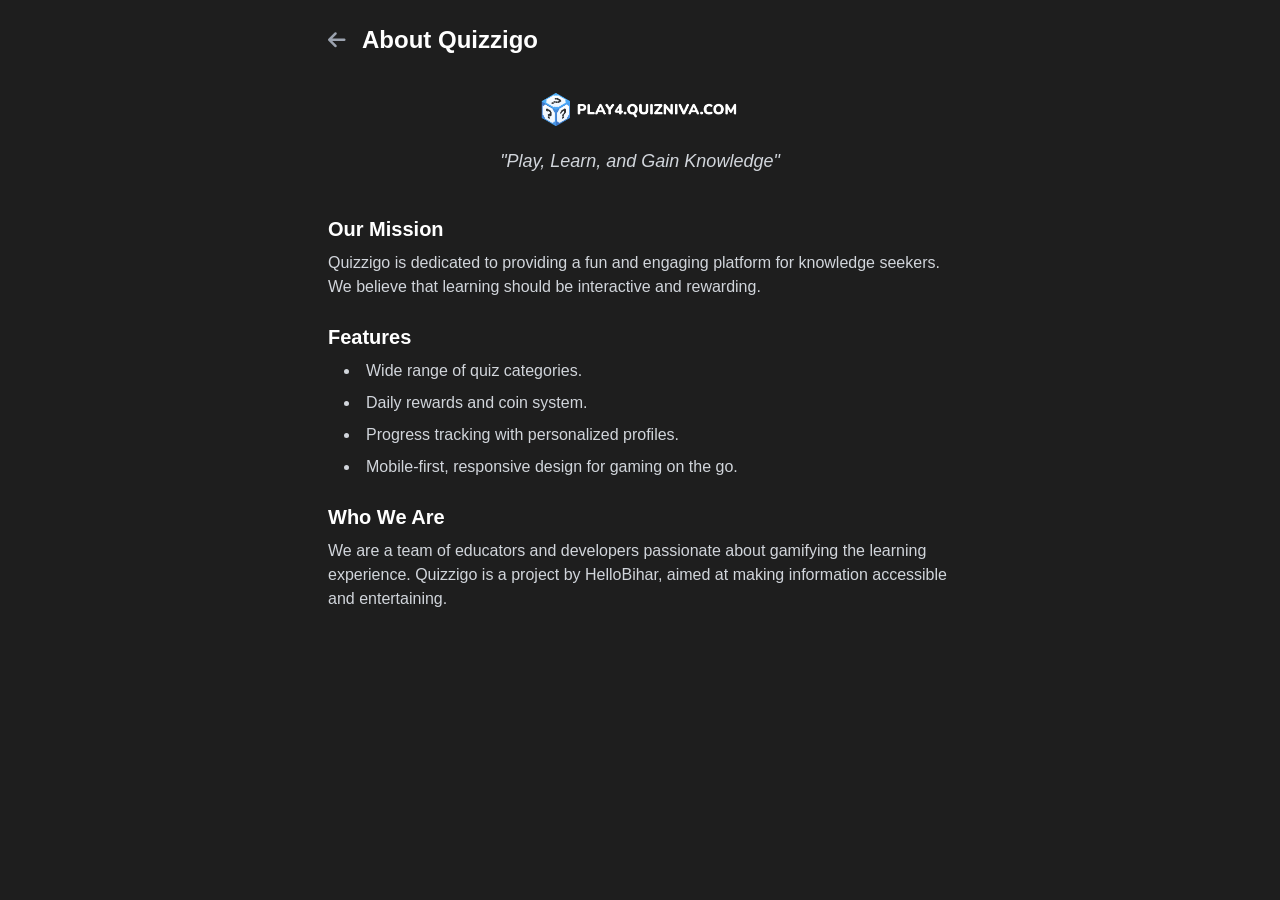
<file: about-us.html>
<!DOCTYPE html>
<html lang="en">

<head>
    <meta charset="UTF-8">
    <meta name="viewport" content="width=device-width, initial-scale=1.0">
    <title>About Us - Quizzigo</title>
    <link rel="shortcut icon" href="/images/quiz_favicon.png" type="image/x-icon">
    <link href="/css/tailwind.min.css" rel="stylesheet">
    <link rel="stylesheet" href="https://cdnjs.cloudflare.com/ajax/libs/font-awesome/6.5.1/css/all.min.css">
    <link rel="stylesheet" href="/css/style.css">
</head>

<body class="text-white" style="background-color: #1e1e1e;">
    <div class="max-w-2xl mx-auto p-6 pb-24">
        <div class="flex items-center mb-8">
            <button onclick="history.back()" class="mr-4 text-gray-400 hover:text-white">
                <i class="fas fa-arrow-left fa-lg"></i>
            </button>
            <h1 class="text-2xl font-bold">About Quizzigo</h1>
        </div>

        <div class="space-y-6 text-gray-300">
            <div class="text-center mb-10">
                <img src="/images/logo.png" alt="Quizzigo Logo" class="mx-auto mb-4" style="max-width: 200px;">
                <p class="text-lg italic">"Play, Learn, and Gain Knowledge"</p>
            </div>

            <section>
                <h2 class="text-xl font-semibold text-white mb-2">Our Mission</h2>
                <p>Quizzigo is dedicated to providing a fun and engaging platform for knowledge seekers. We believe that
                    learning should be interactive and rewarding.</p>
            </section>

            <section>
                <h2 class="text-xl font-semibold text-white mb-2">Features</h2>
                <ul class="list-disc list-inside space-y-2 ml-4">
                    <li>Wide range of quiz categories.</li>
                    <li>Daily rewards and coin system.</li>
                    <li>Progress tracking with personalized profiles.</li>
                    <li>Mobile-first, responsive design for gaming on the go.</li>
                </ul>
            </section>

            <section>
                <h2 class="text-xl font-semibold text-white mb-2">Who We Are</h2>
                <p>We are a team of educators and developers passionate about gamifying the learning experience.
                    Quizzigo
                    is a project by HelloBihar, aimed at making information accessible and entertaining.</p>
            </section>
        </div>
    </div>
</body>

</html>
</file>
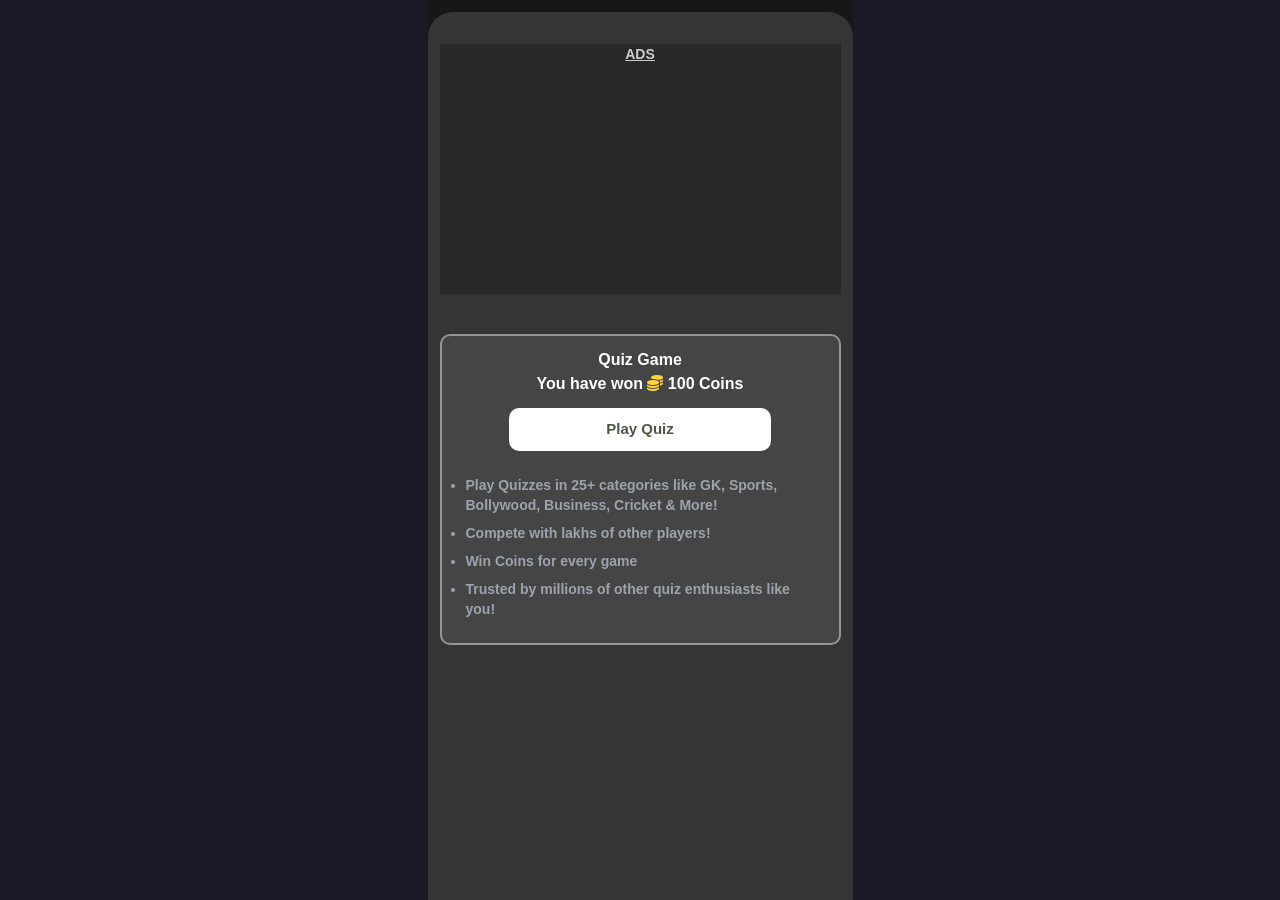
<file: playquiz.html>
<!DOCTYPE html>
<html lang="en">

<head>
    <meta charset="UTF-8">
    <!-- Viewport meta tag to ensure proper scaling on different devices -->
    <meta name="viewport" content="width=device-width, initial-scale=1.0">
    <!-- Title of the web page -->
    <title> Quizzigo | Play Quiz game Learn & Gain Knowledge </title>
    <!-- Favicon Of Site -->
    <link rel="shortcut icon" href="/images/quiz_favicon.png" type="image/x-icon">
    <!-- Link to Tailwind CSS for styling -->
    <link href="/css/tailwind.min.css" rel="stylesheet">
    <!-- Link to Font Awesome for icons -->
    <link rel="stylesheet" href="https://cdnjs.cloudflare.com/ajax/libs/font-awesome/6.5.1/css/all.min.css">
    <!-- Link to custom CSS for additional styles -->
    <link rel="stylesheet" href="/css/style.css">
    <!-- jQuery library -->
    <script src="/js/jquery-3.6.4.min.js"></script>
    <style>
        /* Reward button pulse animation */
        @keyframes pulse-coin {
            0% {
                transform: scale(1);
            }

            50% {
                transform: scale(1.18);
            }

            100% {
                transform: scale(1);
            }
        }

        #lottie-container {
            animation: pulse-coin 2s ease-in-out infinite;
            cursor: pointer;
            -webkit-tap-highlight-color: transparent;
        }

        #lottie-container:active {
            transform: scale(0.9);
        }

        /* Toast styles */
        #toast-container .toast-item {
            background: #1f1f1f;
            color: #fff;
            border: 1px solid #444;
            border-radius: 10px;
            padding: 12px 16px;
            display: flex;
            align-items: center;
            gap: 12px;
            font-size: 14px;
            box-shadow: 0 4px 20px rgba(0, 0, 0, 0.4);
            animation: slideIn 0.3s ease;
        }

        @keyframes slideIn {
            from {
                opacity: 0;
                transform: translateX(60px);
            }

            to {
                opacity: 1;
                transform: translateX(0);
            }
        }
    </style>
    <script async src="https://pagead2.googlesyndication.com/pagead/js/adsbygoogle.js?client=ca-pub-1615420563101212"
        data-overlays="bottom" crossorigin="anonymous"></script>
    <script>
        window.adsbygoogle = window.adsbygoogle || [];

        // ✅ Proper global functions
        window.adBreak = function (o) {
            adsbygoogle.push(o);
        };

        window.adConfig = function (o) {
            adsbygoogle.push(o);
        };

        // ✅ Enable preload
        adConfig({
            preloadAdBreaks: 'on',
            sound: 'off'
        });

        // ✅ Trigger preload after load
        // window.addEventListener('load', () => {
        //     setTimeout(() => {
        //         adBreak({
        //             type: 'reward',
        //             name: 'reward_coin'
        //         });
        //     }, 3000);
        // });
    </script>
</head>

<body>
    <div>
        <div class="mobile">
            <div id="toast-container" class="fixed top-5 right-5 space-y-4" style="z-index: 99999;"></div>

            <div class="fist_layer text-center p-3 mt-3">
                <div style="width: 100%;">
                    <ins class="adsbygoogle my-5 ads-content" style="display:block; text-align:center;"
                        data-ad-layout="in-article" data-ad-format="fluid" data-ad-client="ca-pub-1615420563101212"
                        data-ad-slot="4306431074"></ins>
                    <script>
                        (adsbygoogle = window.adsbygoogle || []).push({});
                    </script>
                </div>
                <div class="row">
                    <div class="col mt-10">
                        <div class="ft_area p-3">
                            <h4 class="font-bold">Quiz Game</h4>
                            <div class="font-bold text mb-3">You have won <i class="fa-solid fa-coins"
                                    style="color: #FFD43B;"></i> 100 Coins
                            </div>

                            <button class="default_btn" onclick="goToNextPage('/home.html')">Play Quiz</button>

                            <div class="QA_rules">
                                <ul class="mt-1 p-3 text-gray-400 text-sm font-bold">
                                    <li>Play Quizzes in 25+ categories like GK, Sports, Bollywood, Business, Cricket &
                                        More!
                                    </li>
                                    <li>Compete with lakhs of other players!</li>
                                    <li>Win Coins for every game</li>
                                    <li>Trusted by millions of other quiz enthusiasts like you!</li>
                                </ul>
                            </div>
                        </div>
                    </div>
                </div>
            </div>
        </div>
    </div>
    <script>

        function showToast(e) {
            // Create the toast element
            const toast = document.createElement('div');
            toast.className = 'max-w-xs  border border-gray-200 p-4 rounded shadow-lg flex items-center space-x-4';
            toast.innerHTML = `
            <div class="flex-shrink-0">
              <svg class="h-6 w-6" xmlns="http://www.w3.org/2000/svg" fill="none" viewBox="0 0 24 24" stroke="currentColor">
                <path stroke-linecap="round" stroke-linejoin="round" stroke-width="2" d="M9 12l2 2 4-4M7 12l5 5L21 7" />
              </svg>
            </div>
            <div>
              <p class="text-sm font-semibold">${e.title}</p>
              <p class="text-sm">${e.msg}</p>
            </div>
          `;
            // Append the toast to the container
            document.getElementById('toast-container').appendChild(toast);
            // Automatically remove the toast after 3 seconds
            setTimeout(() => {
                toast.remove();
            }, 3000);

        }
        function RewardAd() {
            if (typeof adBreak !== 'function') {
                console.log('adBreak not ready');
                showToast({ title: 'No Ad', msg: 'Try later' });
                return;
            }

            adBreak({
                type: 'reward',
                name: 'reward_coin',

                beforeReward: function (showAdFn) {
                    showAdFn();
                },

                // ✅ REQUIRED
                adViewed: function () {
                    console.log('Ad viewed');
                },

                adDismissed: function () {
                    showToast({ title: 'Dismissed', msg: '🚫 No reward given' });
                    closereward();
                },

                adBreakDone: function (placementInfo) {
                    console.log('breakStatus:', placementInfo.breakStatus);

                    if (placementInfo.breakStatus === 'viewed') {
                        addCoins(100);
                        showToast({ title: 'Congratulations!', msg: '🥳 +100 coins added!' });
                        closereward();
                    } else {
                        showToast({ title: 'No Ad Available', msg: 'Try again later' });
                    }
                }
            });
        }

        function goToNextPage(url) {
            if (typeof adBreak !== 'function') {
                window.location.href = url;
                return;
            }

            adBreak({
                type: 'start',
                name: 'page_transition',

                beforeAd: () => {
                    console.log('Ad about to show');
                },

                adBreakDone: (placementInfo) => {
                    console.log('Status:', placementInfo.breakStatus);

                    // ALWAYS navigate after
                    window.location.href = url;
                }
            });
        }
    </script>
</body>

</html>
</file>
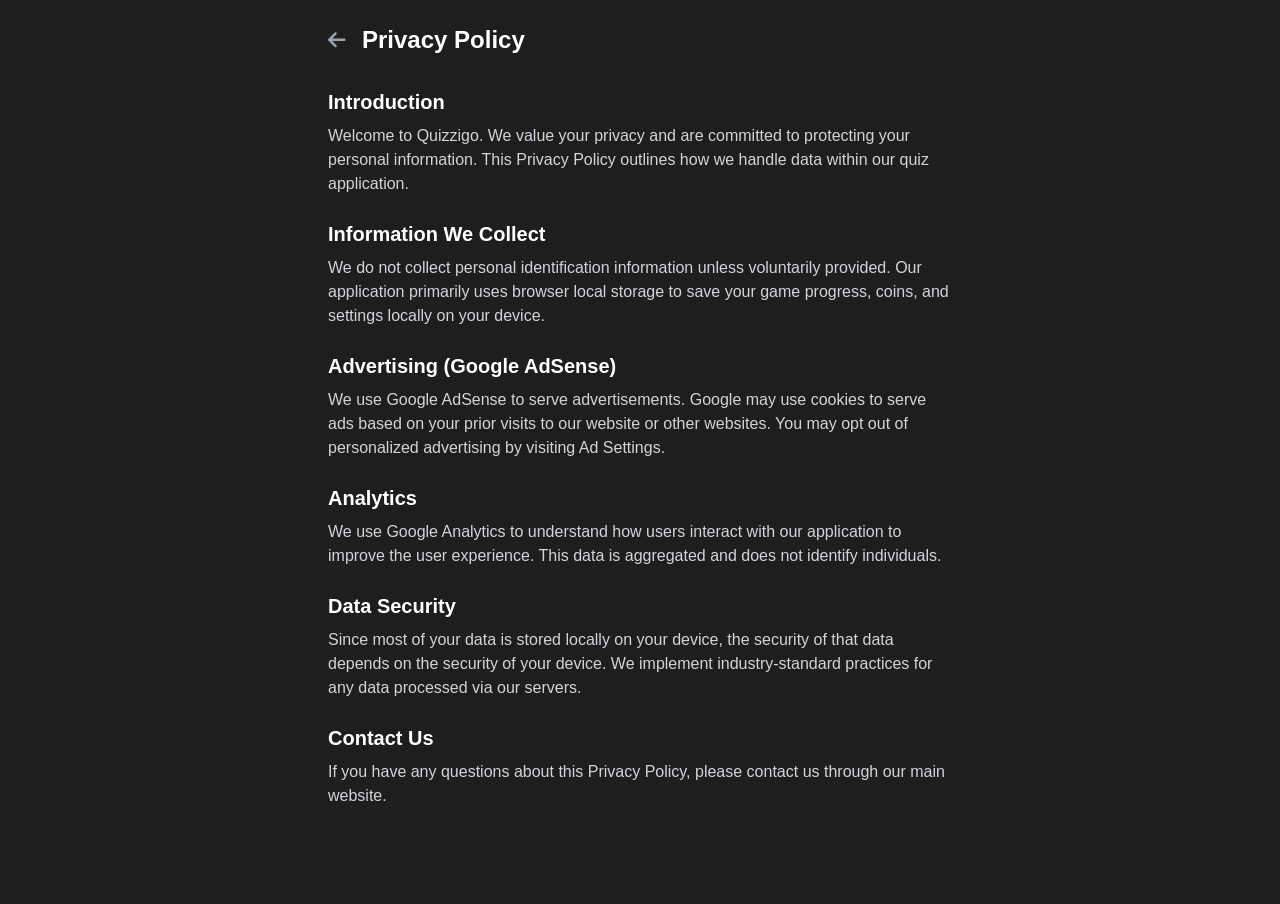
<file: privacy-policy.html>
<!DOCTYPE html>
<html lang="en">

<head>
    <meta charset="UTF-8">
    <meta name="viewport" content="width=device-width, initial-scale=1.0">
    <title>Privacy Policy - Quizzigo</title>
    <link rel="shortcut icon" href="/images/quiz_favicon.png" type="image/x-icon">
    <link href="/css/tailwind.min.css" rel="stylesheet">
    <link rel="stylesheet" href="https://cdnjs.cloudflare.com/ajax/libs/font-awesome/6.5.1/css/all.min.css">
    <link rel="stylesheet" href="/css/style.css">
</head>

<body class="text-white" style="background-color: #1e1e1e;">
    <div class="max-w-2xl mx-auto p-6 pb-24">
        <div class="flex items-center mb-8">
            <button onclick="history.back()" class="mr-4 text-gray-400 hover:text-white">
                <i class="fas fa-arrow-left fa-lg"></i>
            </button>
            <h1 class="text-2xl font-bold">Privacy Policy</h1>
        </div>

        <div class="space-y-6 text-gray-300">
            <section>
                <h2 class="text-xl font-semibold text-white mb-2">Introduction</h2>
                <p>Welcome to Quizzigo. We value your privacy and are committed to protecting your personal information.
                    This Privacy Policy outlines how we handle data within our quiz application.</p>
            </section>

            <section>
                <h2 class="text-xl font-semibold text-white mb-2">Information We Collect</h2>
                <p>We do not collect personal identification information unless voluntarily provided. Our application
                    primarily uses browser local storage to save your game progress, coins, and settings locally on your
                    device.</p>
            </section>

            <section>
                <h2 class="text-xl font-semibold text-white mb-2">Advertising (Google AdSense)</h2>
                <p>We use Google AdSense to serve advertisements. Google may use cookies to serve ads based on your
                    prior visits to our website or other websites. You may opt out of personalized advertising by
                    visiting Ad Settings.</p>
            </section>

            <section>
                <h2 class="text-xl font-semibold text-white mb-2">Analytics</h2>
                <p>We use Google Analytics to understand how users interact with our application to improve the user
                    experience. This data is aggregated and does not identify individuals.</p>
            </section>

            <section>
                <h2 class="text-xl font-semibold text-white mb-2">Data Security</h2>
                <p>Since most of your data is stored locally on your device, the security of that data depends on the
                    security of your device. We implement industry-standard practices for any data processed via our
                    servers.</p>
            </section>

            <section>
                <h2 class="text-xl font-semibold text-white mb-2">Contact Us</h2>
                <p>If you have any questions about this Privacy Policy, please contact us through our main website.</p>
            </section>
        </div>
    </div>
</body>

</html>
</file>
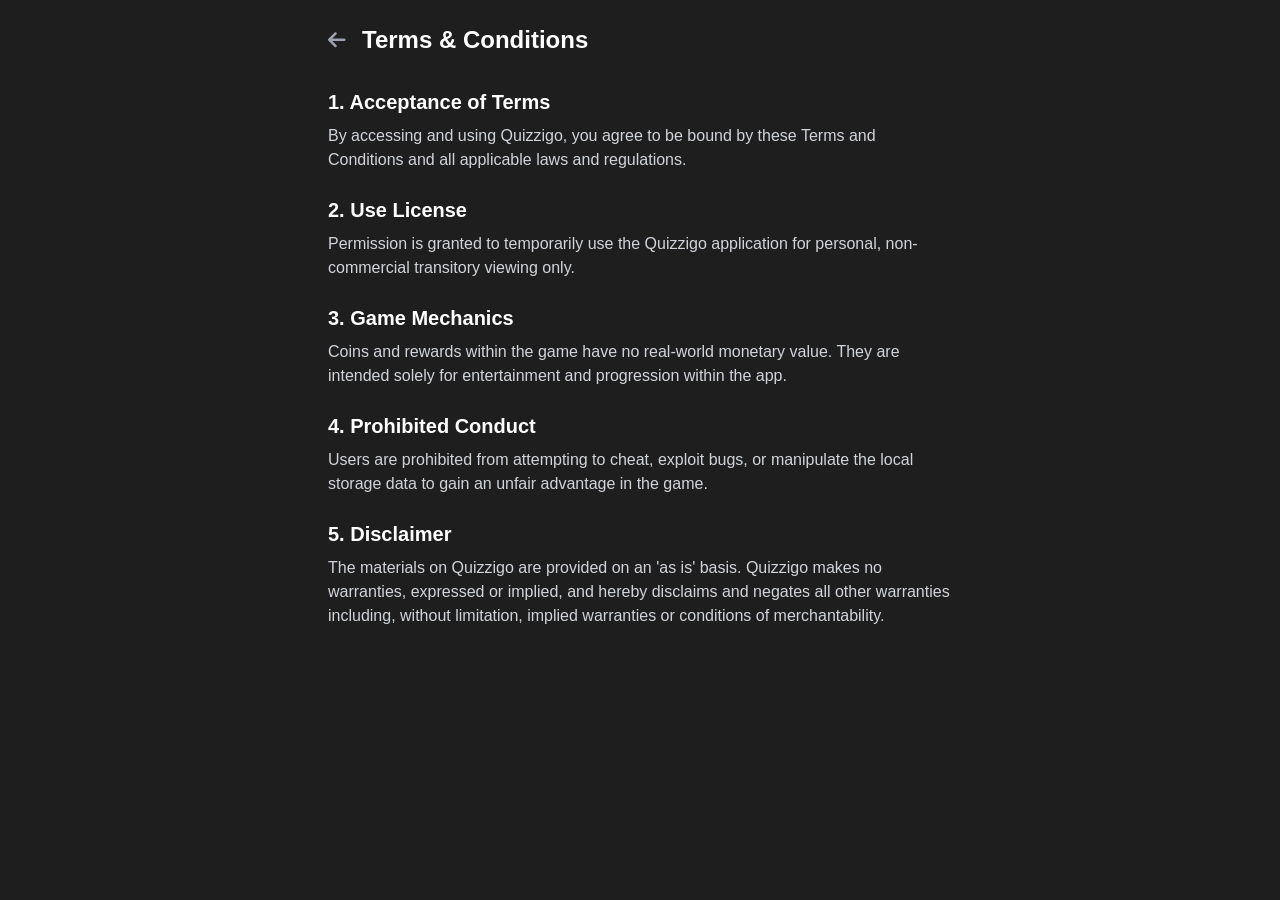
<file: terms-conditions.html>
<!DOCTYPE html>
<html lang="en">

<head>
    <meta charset="UTF-8">
    <meta name="viewport" content="width=device-width, initial-scale=1.0">
    <title>Terms & Conditions - Quizzigo</title>
    <link rel="shortcut icon" href="/images/quiz_favicon.png" type="image/x-icon">
    <link href="/css/tailwind.min.css" rel="stylesheet">
    <link rel="stylesheet" href="https://cdnjs.cloudflare.com/ajax/libs/font-awesome/6.5.1/css/all.min.css">
    <link rel="stylesheet" href="/css/style.css">
</head>

<body class="text-white" style="background-color: #1e1e1e;">
    <div class="max-w-2xl mx-auto p-6 pb-24">
        <div class="flex items-center mb-8">
            <button onclick="history.back()" class="mr-4 text-gray-400 hover:text-white">
                <i class="fas fa-arrow-left fa-lg"></i>
            </button>
            <h1 class="text-2xl font-bold">Terms & Conditions</h1>
        </div>

        <div class="space-y-6 text-gray-300">
            <section>
                <h2 class="text-xl font-semibold text-white mb-2">1. Acceptance of Terms</h2>
                <p>By accessing and using Quizzigo, you agree to be bound by these Terms and Conditions and all
                    applicable laws and regulations.</p>
            </section>

            <section>
                <h2 class="text-xl font-semibold text-white mb-2">2. Use License</h2>
                <p>Permission is granted to temporarily use the Quizzigo application for personal, non-commercial
                    transitory viewing only.</p>
            </section>

            <section>
                <h2 class="text-xl font-semibold text-white mb-2">3. Game Mechanics</h2>
                <p>Coins and rewards within the game have no real-world monetary value. They are intended solely for
                    entertainment and progression within the app.</p>
            </section>

            <section>
                <h2 class="text-xl font-semibold text-white mb-2">4. Prohibited Conduct</h2>
                <p>Users are prohibited from attempting to cheat, exploit bugs, or manipulate the local storage data to
                    gain an unfair advantage in the game.</p>
            </section>

            <section>
                <h2 class="text-xl font-semibold text-white mb-2">5. Disclaimer</h2>
                <p>The materials on Quizzigo are provided on an 'as is' basis. Quizzigo makes no warranties, expressed
                    or
                    implied, and hereby disclaims and negates all other warranties including, without limitation,
                    implied warranties or conditions of merchantability.</p>
            </section>
        </div>
    </div>
</body>

</html>
</file>
<file: css/style.css>
body {
  background-color: #1a1925;
  font-family: sans-serif;
  scroll-behavior: smooth;
  overflow: none;
  color: white;
}

::-webkit-scrollbar {
  width: 0px;
  height: 0px;
}

/* Track */
::-webkit-scrollbar-track {
  box-shadow: inset 0 0 5px grey;
  border-radius: 10px;
}

/* Handle */
::-webkit-scrollbar-thumb {
  background: #ffc700;
  border-radius: 5px;
}

/* Handle on hover */
::-webkit-scrollbar-thumb:hover {
  background: #ffc700;
}

:root {
  --default-theme-color: #ffc700;
  --layer-1-bg-color: #353535;
  --border-color: #ffffff6e;
  --box-1-bg-color: #454545;
  --mobile-bg-color: #171717;
}

.mobile {
  margin: auto;
  max-width: 425px;
  background: #171717;
  /* background: linear-gradient(180deg, rgba(195, 221, 151, 1) 1%, rgba(149, 215, 171, 1) 52%, #6dd0b8 100%); */
  overflow-x: hidden;
  height: 100vh;
  scroll-behavior: smooth;
}

.fist_layer {
  background: var(--layer-1-bg-color);
  /* background: linear-gradient(130deg, rgba(247, 239, 189, 1) 1%, rgba(245, 245, 222, 1) 41%, rgba(244, 250, 244, 1) 100%); */
  border-radius: 25px 25px 0px 0px;
  height: 100vh;
}

.first_layer_home {
  background-color: var(--layer-1-bg-color);
  border-radius: 25px 25px 0px 0px;
  height: auto;
}

.native_ad_slot1 {
  width: 100%;
  height: auto;
  background-color: white;
  margin-bottom: 20px;
}

.option {
  background-color: var(--box-1-bg-color);
  /* border: 2px solid var(--border-color); */
  border-radius: 10px;
  color: #ffffff;
  cursor: pointer;
  box-shadow: black 1px 3px 7px;
}

.ft_area {
  border: 2px solid var(--border-color);
  border-radius: 10px;
  background-color: var(--box-1-bg-color);
}

.QA_rules ul {
  text-align: left;
  list-style: disc;
}

.QA_rules ul li {
  margin-top: 8px;
}

.popup_model {
  width: 100%;
  height: 100vh;
  /* background: linear-gradient(180deg, rgba(195, 221, 151, 1) 1%, rgba(149, 215, 171, 1) 52%, rgba(109, 208, 184, 1) 100%); */
  background: var(--mobile-bg-color);
  z-index: 10;
  position: absolute;
  transition: opacity 0.3s ease-in-out;
  opacity: 0; /* Initially hidden */
}

.popup_model.show {
  opacity: 1; /* Make visible */
}

.usr_reward {
  height: 410px;
  width: 450px;
  background: var(--layer-1-bg-color);
  border: 2px solid var(--border-color);
  border-radius: 40px;
  transition: transform 0.3s ease-in-out;
  transform: scale(0.8); /* Initially smaller */
}

.usr_reward.show {
  transform: scale(1); /* Make normal size */
}

.default_btn {
  background: white;
  padding: 10px;
  border-radius: 10px;
  /* border: 2px solid #c0dd99; */
  color: #4b5745;
  font-weight: 700;
  font-size: 15px;
  width: 70%;
}

.q_tile {
  background-color: var(--box-1-bg-color);
  width: 100%;
  border-radius: 15px;
  box-shadow: #000000 4px 4px 8px;
}

.quiz_play_fwd_btn {
  height: 50px;
  width: 50px;
  background: #494949;
  border-radius: 10px;
  text-align: center;
  font-size: 25px;
  box-shadow: #000000 2px 2px 7px;
}

.entry_fee {
  border-radius: 20px;
  background: #4a4a4a;
  width: 70%;
  max-width: 120px;
}

.bottom_bar {
  max-width: 425px;
}

.user_wallet span {
  background-color: #4a4a4a;
}

.quiz_cat_tile {
  background-color: var(--box-1-bg-color);
  height: auto;
  min-height: 130px;
  height: auto;
  word-wrap: break-word;
  box-shadow: #000000 2px 6px 9px;
}

.quiz_cat_tile img {
  background-color: #454545;
  box-shadow: #000000 3px 3px 7px;
}

.profile_cirlcle_bg {
  background-color: #f1faf8;
  height: 200px;
  width: 200px;
  border-radius: 100%;
  box-shadow: black 8px 7px 13px;
}

.user_coin_show {
  background-color: #f1faf8;
  height: 40px;
  border-radius: 10px;
  width: 40%;
  color: black;
}

.progress-bar-container {
  width: 290px;
  height: 7px;
  overflow: hidden;
  position: relative;
  background-color: #9b999956;
  border-radius: 15px;
}

.progress-bar {
  height: 100%;
  width: 0;
  background: linear-gradient(
    130deg,
    rgba(247, 239, 189, 1) 1%,
    rgba(245, 245, 222, 1) 41%,
    rgba(244, 250, 244, 1) 100%
  );
  position: absolute;
}

.first_layer_result {
  /* background-color: #F1FAF8; */
  height: 100vh;
  background: var(--layer-1-bg-color);
}

#treasure-popup {
  z-index: 1111;
}

.adslot_1 {
  width: 100%;
  height: 300px;
}

/* Here's start for media query */
@media only screen and (max-width: 576px) {
  .mobile {
    max-width: 576px;
  }

  .bottom_bar {
    max-width: 576px;
  }

  .usr_reward {
    width: 100%;
    height: 410px;
    margin: 15px;
  }

  /* .adslot_1 { width: 100%; height: 200px; } */
}

@media only screen and (max-width: 440px) {
  .mobile {
    max-width: 440px;
  }

  .bottom_bar {
    max-width: 440px;
  }

  .usr_reward {
    width: 100%;
    height: 410px;
    margin: 15px;
  }

  /* .adslot_1 { width: 100%; height: 200px; } */
}

@media only screen and (max-width: 400px) {
  .mobile {
    max-width: 400px;
  }

  .bottom_bar {
    max-width: 400px;
  }
  /* .adslot_1 { width: 100%; height: 200px; } */
}

@media only screen and (max-width: 360px) {
  .mobile {
    max-width: 360px;
  }
  /* .adslot_1 { width: 100%; height: 200px; } */
}

.adslot_1 {
  width: 100%;
  height: 300px;
}
@media (min-width: 500px) {
  .adslot_1 {
    width: 100%;
    height: 300px;
  }
}
@media (min-width: 800px) {
  .adslot_1 {
    width: 100%;
    height: 300px;
  }
}

/* Pop up for ads show in index page */
.popup-overlay {
  position: fixed;
  top: 0;
  left: 0;
  width: 100vw;
  height: 100vh;
  display: flex;
  opacity: 0;
  align-items: center;
  justify-content: center;
  background-color: rgba(0, 0, 0, 0.4);
  -webkit-backdrop-filter: blur(5px);
  backdrop-filter: blur(5px);
  z-index: 1000;
  pointer-events: none;
}

.popup-content {
  position: relative;
  height: auto;
  border: 1px solid #888;
  color: #fff;
  border-radius: 5px;
  margin: 0 auto;
  width: 600px;
  padding: 10px;
  position: absolute;
  pointer-events: auto;
  z-index: 1001;
}

.close-popup {
  outline: none;
  background-color: #ffffff;
  border: 1px solid #000;
  border-radius: 20%;
  color: #000;
  cursor: pointer;
  font-family: arial;
  font-size: 25px;
  font-weight: 700;
  height: 30px;
  line-height: 25px;
  margin-bottom: 10px;
  position: relative;
  text-align: center;
  width: 30px;
  z-index: 1003;
}

.adsbygoogle {
  background-color: #292828; /* Dark background for fallback */
  display: flex; /* Enable flexbox for centering */
  align-items: center; /* Vertically center content */
  justify-content: center; /* Horizontally center content */
  color: #ccc; /* Text color */
  font-size: 14px;
  font-weight: bold;
  min-height: 250px; /* Set a default height */
  text-transform: uppercase; /* Optional styling */
  position: relative;
}

.adsbygoogle::before {
  content: "ads";
  color: #ccc;
  font-weight: bold;
}

@media screen and (max-width: 640px) {
  .popup-content {
    width: 350px;
  }
}

@media screen and (max-width: 470px) {
  .popup-content {
    width: 100%;
  }
}
</file>
